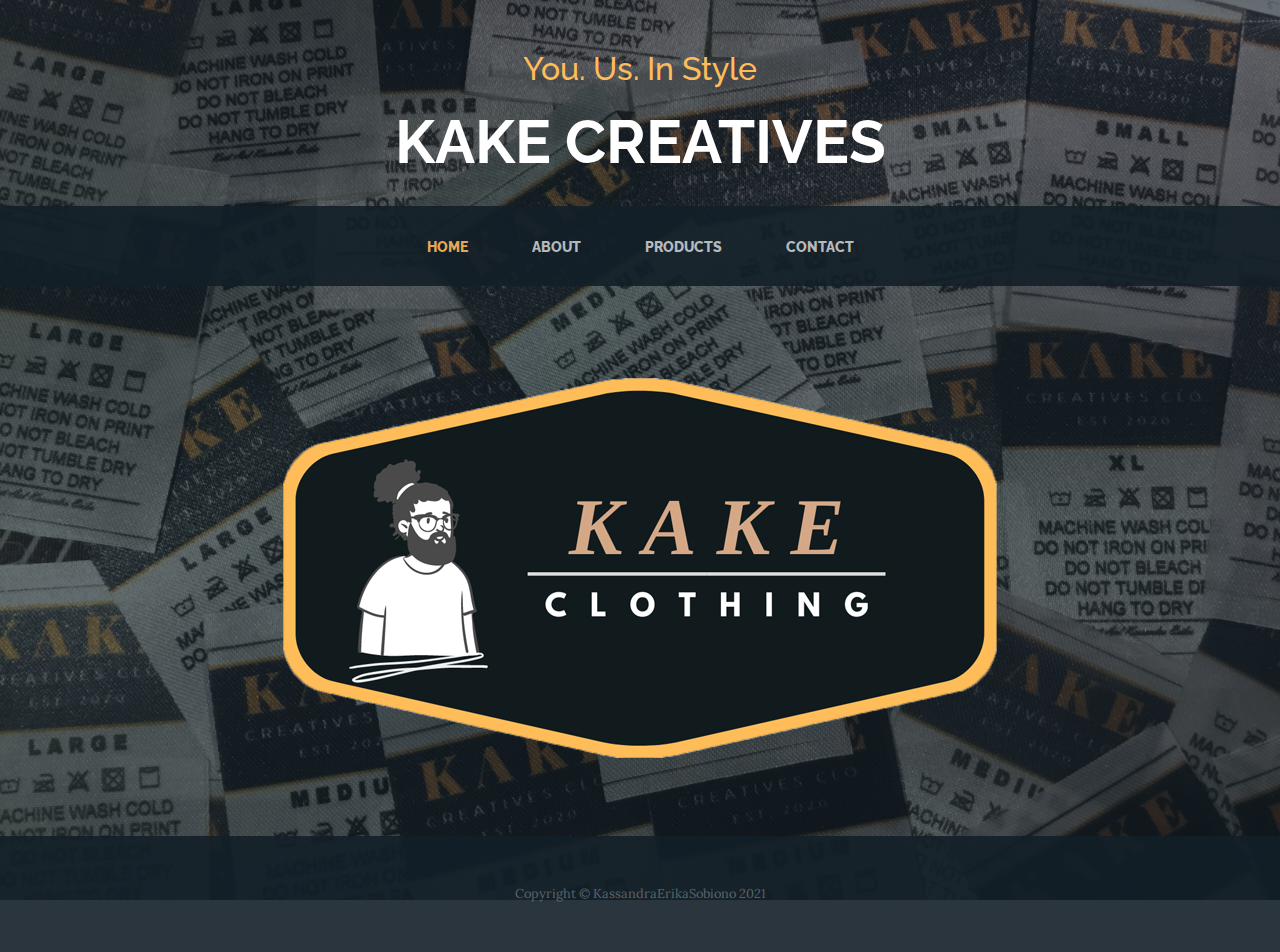
<file: index.html>
<!DOCTYPE html>
<html lang="en">

<head>

  <meta charset="utf-8">
  <meta name="viewport" content="width=device-width, initial-scale=1, shrink-to-fit=no">
  <meta name="description" content="">
  <meta name="author" content="">

  <title>Home KAKE Creatives</title>

  <!-- Bootstrap core CSS -->
  <link href="vendor/bootstrap/css/bootstrap.min.css" rel="stylesheet">

  <!-- Custom fonts for this template -->
  <link href="https://fonts.googleapis.com/css?family=Raleway:100,100i,200,200i,300,300i,400,400i,500,500i,600,600i,700,700i,800,800i,900,900i" rel="stylesheet">
  <link href="https://fonts.googleapis.com/css?family=Lora:400,400i,700,700i" rel="stylesheet">

  <!-- Custom styles for this template -->
  <link href="css/business-casual.min.css" rel="stylesheet">

</head>

<body>
  <div class="headertexts">
    <h2> You. Us. In Style </h2>
    <h1> KAKE CREATIVES </h1>
  </div>

  <!-- Navigation -->
  <nav class="navbar navbar-expand-lg navbar-dark py-lg-4" id="mainNav">
    <div class="container">
      <a class="navbar-brand text-uppercase text-expanded font-weight-bold d-lg-none" href="#">Start Bootstrap</a>
      <button class="navbar-toggler" type="button" data-toggle="collapse" data-target="#navbarResponsive" aria-controls="navbarResponsive" aria-expanded="false" aria-label="Toggle navigation">
        <span class="navbar-toggler-icon"></span>
      </button>
      <div class="collapse navbar-collapse" id="navbarResponsive">
        <ul class="navbar-nav mx-auto">
          <li class="nav-item active px-lg-4">
            <a class="nav-link text-uppercase text-expanded" href="index.html">Home
              <span class="sr-only">(current)</span>
            </a>
          </li>
          <li class="nav-item px-lg-4">
            <a class="nav-link text-uppercase text-expanded" href="about.html">About</a>
          </li>
          <li class="nav-item px-lg-4">
            <a class="nav-link text-uppercase text-expanded" href="products.html">Products</a>
          </li>
          <li class="nav-item px-lg-4">
            <a class="nav-link text-uppercase text-expanded" href="store.html">Contact</a>
          </li>
        </ul>
      </div>
    </div>
  </nav>

  
  <section class="page-section clearfix">
    <div class="container2">
      <div class="intro">
       <!-- <img class="intro-img img-fluid mb-3 mb-lg-0 rounded" src="img/LOGO2.png" alt="" class="center"> -->
        <div
        <p class="aligncenter">
    <img src="img/LOGO4.png">
</p>
     </div>
    </div> 
  </section> 
<!--
  <section class="page-section cta">
    <div class="container">
      <div class="row">
        <div class="col-xl-9 mx-auto">
          <div class="cta-inner text-center rounded">
            <h2 class="section-heading mb-4">
              <span class="section-heading-upper">Our Promise</span>
              <span class="section-heading-lower">To You</span>
            </h2>
            <p class="mb-0">When you walk into our shop to start your day, we are dedicated to providing you with friendly service, a welcoming atmosphere, and above all else, excellent products made with the highest quality ingredients. If you are not satisfied, please let us know and we will do whatever we can to make things right!</p>
          </div>
        </div>
      </div>
    </div>
  </section>
-->

  <footer class="footer text-faded text-center py-5">
    <div class="container">
      <p class="m-0 small">Copyright &copy; KassandraErikaSobiono 2021</p>
    </div>
  </footer>

  <!-- Bootstrap core JavaScript -->
  <script src="vendor/jquery/jquery.min.js"></script>
  <script src="vendor/bootstrap/js/bootstrap.bundle.min.js"></script>

</body>

</html>
</file>
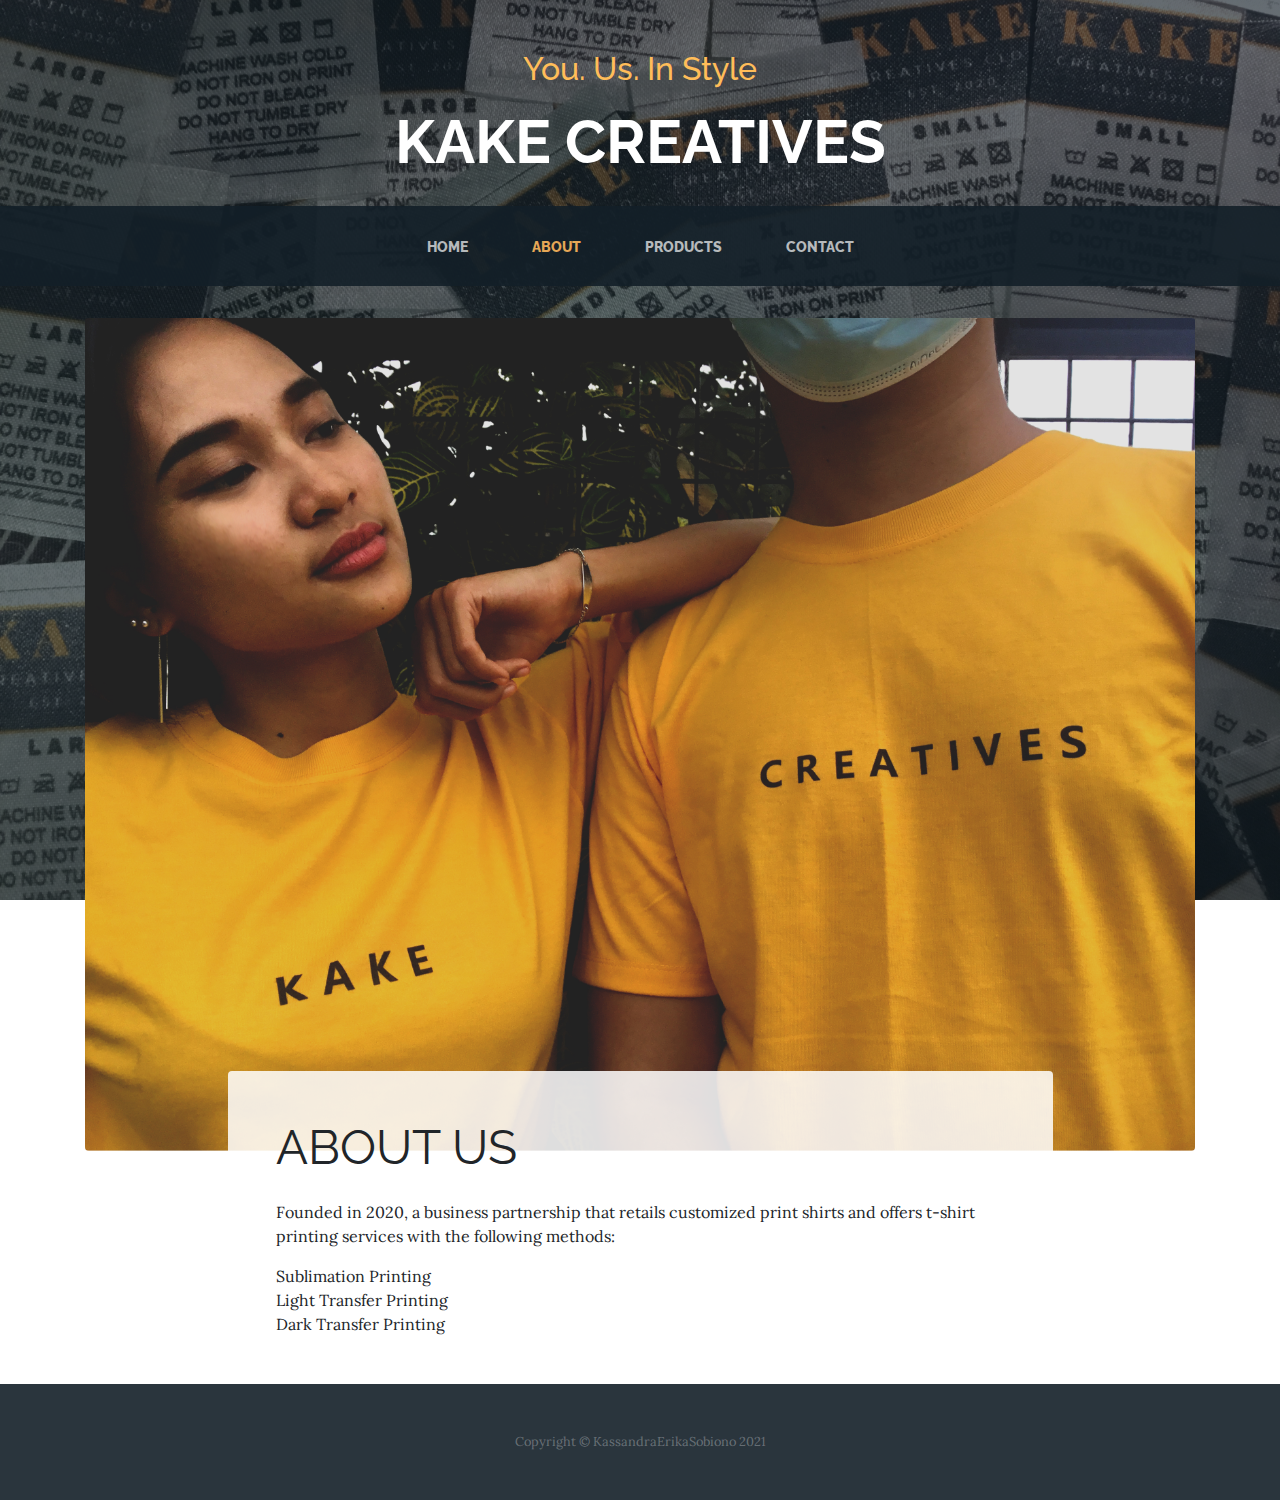
<file: about.html>
<!DOCTYPE html>
<html lang="en">

<head>

  <meta charset="utf-8">
  <meta name="viewport" content="width=device-width, initial-scale=1, shrink-to-fit=no">
  <meta name="description" content="">
  <meta name="author" content="">

  <title>About KAKE Creatives</title>

  <!-- Bootstrap core CSS -->
  <link href="vendor/bootstrap/css/bootstrap.min.css" rel="stylesheet">

  <!-- Custom fonts for this template -->
  <link href="https://fonts.googleapis.com/css?family=Raleway:100,100i,200,200i,300,300i,400,400i,500,500i,600,600i,700,700i,800,800i,900,900i" rel="stylesheet">
  <link href="https://fonts.googleapis.com/css?family=Lora:400,400i,700,700i" rel="stylesheet">

  <!-- Custom styles for this template -->
  <link href="css/business-casual.min.css" rel="stylesheet">

</head>

<body>
  <div class="headertexts">
    <h2> You. Us. In Style </h2>
    <h1> KAKE CREATIVES </h1>
  </div>

  <!-- Navigation -->
  <nav class="navbar navbar-expand-lg navbar-dark py-lg-4" id="mainNav">
    <div class="container">
      <a class="navbar-brand text-uppercase text-expanded font-weight-bold d-lg-none" href="#">Start Bootstrap</a>
      <button class="navbar-toggler" type="button" data-toggle="collapse" data-target="#navbarResponsive" aria-controls="navbarResponsive" aria-expanded="false" aria-label="Toggle navigation">
        <span class="navbar-toggler-icon"></span>
      </button>
      <div class="collapse navbar-collapse" id="navbarResponsive">
        <ul class="navbar-nav mx-auto">
          <li class="nav-item px-lg-4">
            <a class="nav-link text-uppercase text-expanded" href="index.html">Home
              <span class="sr-only">(current)</span>
            </a>
          </li>
          <li class="nav-item active px-lg-4">
            <a class="nav-link text-uppercase text-expanded" href="about.html">About</a>
          </li>
          <li class="nav-item px-lg-4">
            <a class="nav-link text-uppercase text-expanded" href="products.html">Products</a>
          </li>
          <li class="nav-item px-lg-4">
            <a class="nav-link text-uppercase text-expanded" href="store.html">Contact</a>
          </li>
        </ul>
      </div>
    </div>
  </nav>

  <section class="page-section about-heading">
    <div class="container">
      <img class="img-fluid rounded about-heading-img mb-3 mb-lg-0" src="img/KAKE COVER.jpg" alt="">
      <div class="about-heading-content">
        <div class="row">
          <div class="col-xl-9 col-lg-10 mx-auto">
            <div class="bg-faded rounded p-5">
              <h2 class="section-heading mb-4">
                <!--<span class="section-heading-upper">Strong Coffee, Strong Roots</span> -->
                <span class="section-heading-lower"><strong>About us</strong></span>
              </h2>
              <p>Founded in 2020, a business partnership that retails customized print shirts and offers t-shirt printing services with the following methods:</p>
              <p class="mb-0">Sublimation Printing<br>
              	Light Transfer Printing<br>
              	Dark Transfer Printing</p>
            </div>
          </div>
        </div>
      </div>
    </div>
  </section>

  <footer class="footer text-faded text-center py-5">
    <div class="container">
      <p class="m-0 small">Copyright &copy; KassandraErikaSobiono 2021</p>
    </div>
  </footer>

  <!-- Bootstrap core JavaScript -->
  <script src="vendor/jquery/jquery.min.js"></script>
  <script src="vendor/bootstrap/js/bootstrap.bundle.min.js"></script>

</body>

</html>
</file>
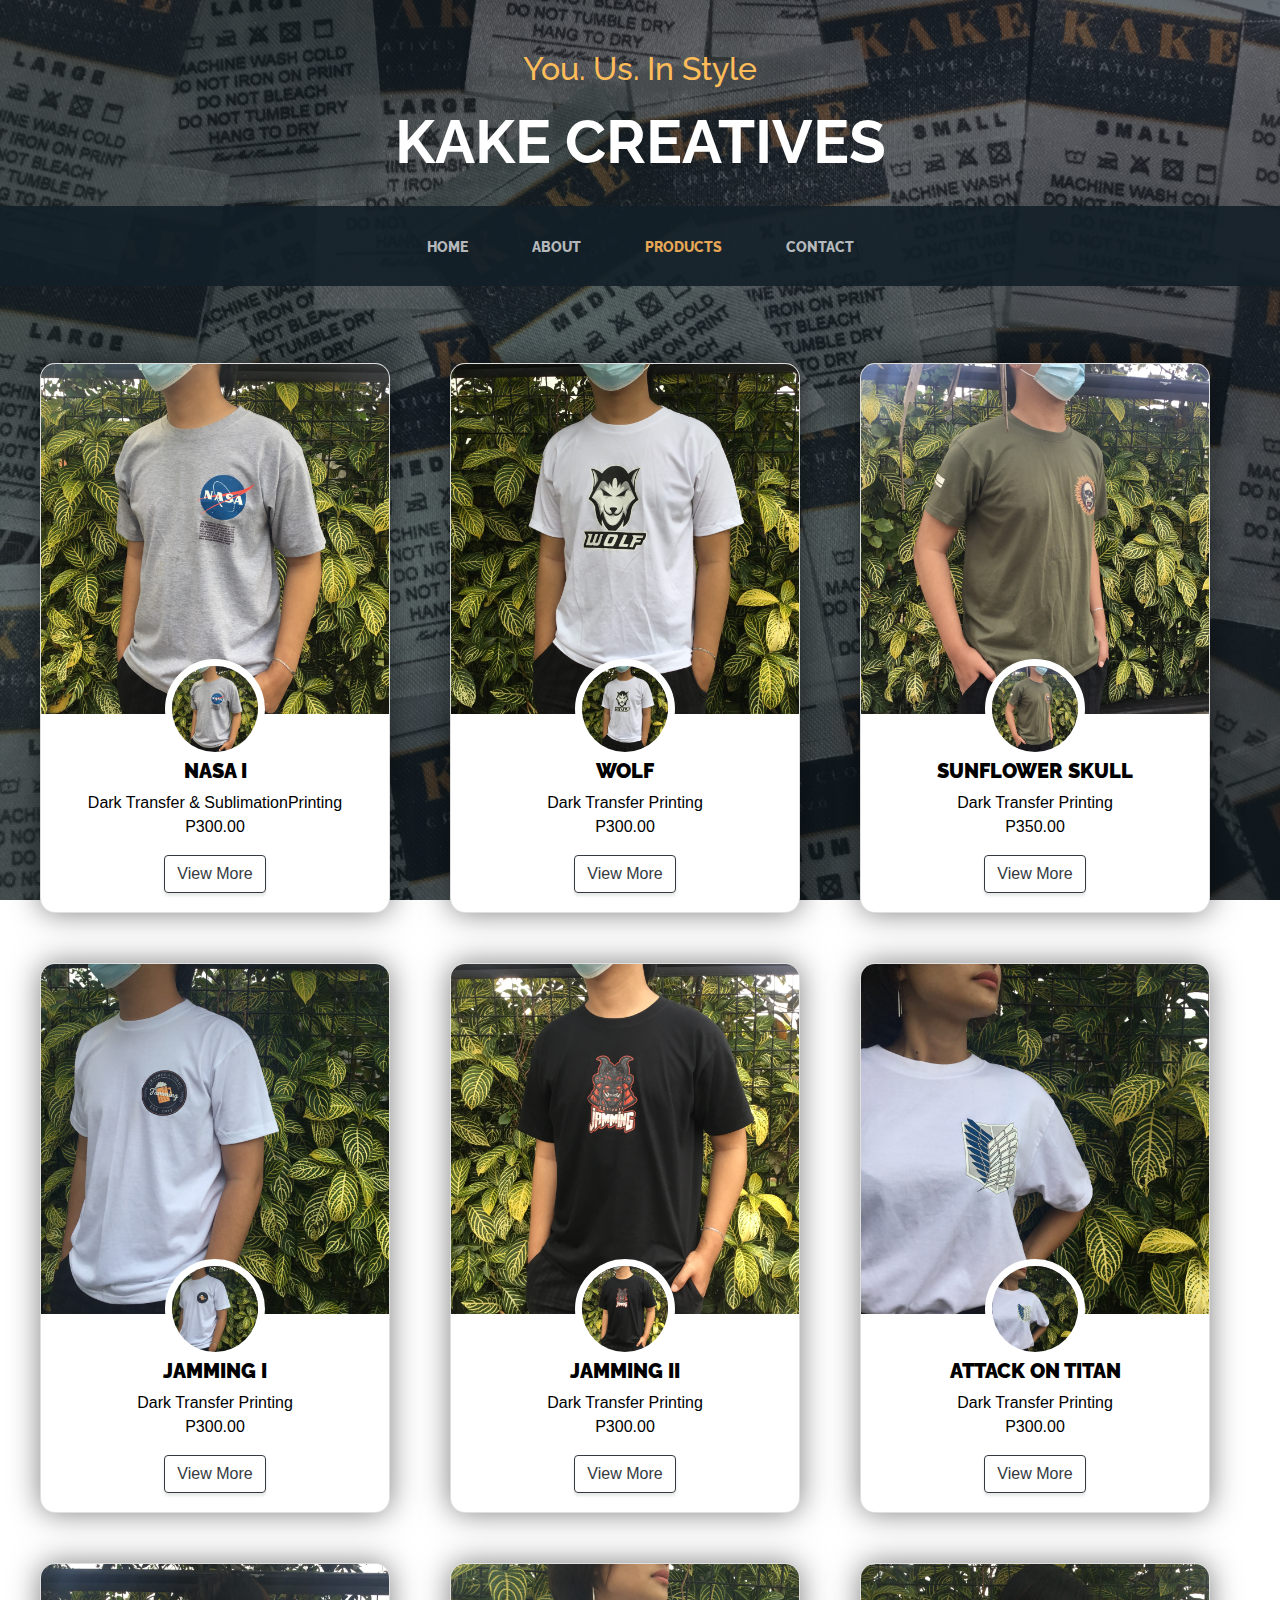
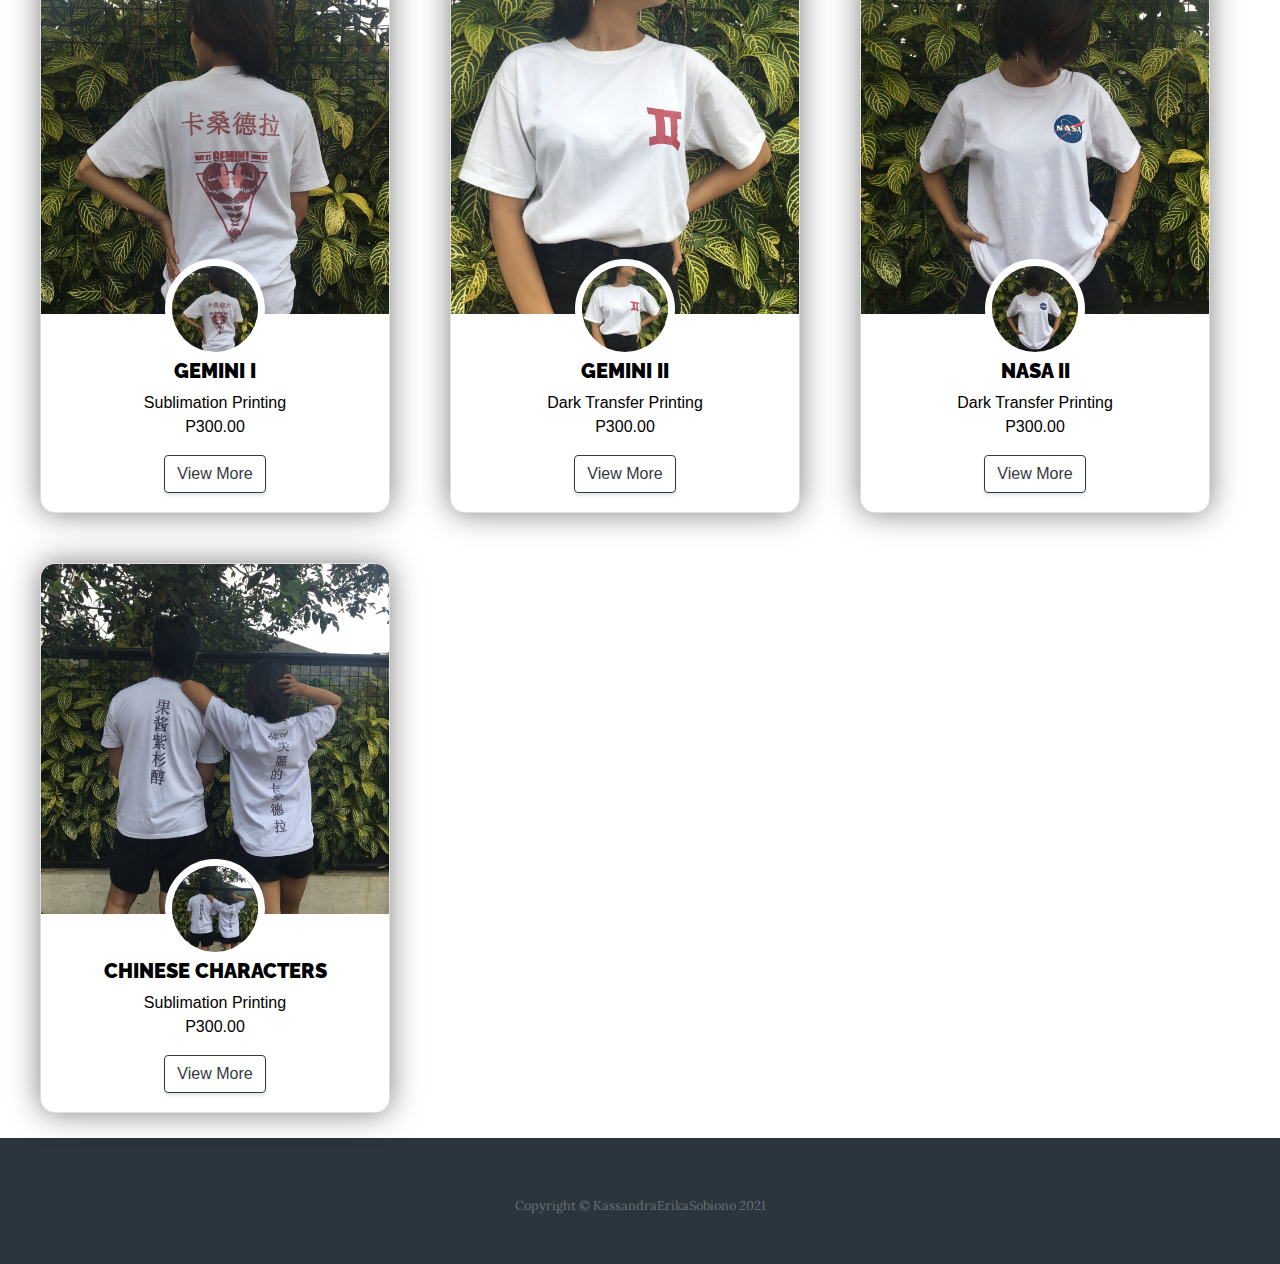
<file: products.html>
<!DOCTYPE html>
<html lang="en">

<head>

  <meta charset="utf-8">
  <meta name="viewport" content="width=device-width, initial-scale=1, shrink-to-fit=no">
  <meta name="description" content="">
  <meta name="author" content="">

  <title>Products KAKE Creatives</title>

  <!-- Bootstrap core CSS -->
  <link href="vendor/bootstrap/css/bootstrap.min.css" rel="stylesheet">

  <!-- Custom fonts for this template -->
  <link href="https://fonts.googleapis.com/css?family=Raleway:100,100i,200,200i,300,300i,400,400i,500,500i,600,600i,700,700i,800,800i,900,900i" rel="stylesheet">
  <link href="https://fonts.googleapis.com/css?family=Lora:400,400i,700,700i" rel="stylesheet">

  <!-- Custom styles for this template -->
  <link href="css/business-casual.min.css" rel="stylesheet">

</head>

<body>

  <div class="headertexts">
    <h2> You. Us. In Style </h2>
    <h1> KAKE CREATIVES </h1>
  </div>

  <!-- Navigation -->
  <nav class="navbar navbar-expand-lg navbar-dark py-lg-4" id="mainNav">
    <div class="container">
      <a class="navbar-brand text-uppercase text-expanded font-weight-bold d-lg-none" href="#">NAVIGATION BARS</a>
      <button class="navbar-toggler" type="button" data-toggle="collapse" data-target="#navbarResponsive" aria-controls="navbarResponsive" aria-expanded="false" aria-label="Toggle navigation">
        <span class="navbar-toggler-icon"></span>
      </button>
      <div class="collapse navbar-collapse" id="navbarResponsive">
        <ul class="navbar-nav mx-auto">
          <li class="nav-item px-lg-4">
            <a class="nav-link text-uppercase text-expanded" href="index.html">Home
              <span class="sr-only">(current)</span>
            </a>
          </li>
          <li class="nav-item px-lg-4">
            <a class="nav-link text-uppercase text-expanded" href="about.html">About</a>
          </li>
          <li class="nav-item active px-lg-4">
            <a class="nav-link text-uppercase text-expanded" href="products.html">Products</a>
          </li>
          <li class="nav-item px-lg-4">
            <a class="nav-link text-uppercase text-expanded" href="store.html">Contact</a>
          </li>
        </ul>
      </div>
    </div>
  </nav>

  
  <div class="exercise">
<div class="row row-cols-1 row-cols-md-3 g-4">
  <div class="col">
    <div class="card">
      <div class="img1" style="width:100%; text-align:center;"><img src="img/1.JPG" alt="" class="center">
          </div>
        <div class="img2"><img src="img/1.JPG" alt=""></div>
      <div class="main-text">
        <h1>NASA I</h1>
        <p class="card-text">Dark Transfer & SublimationPrinting <br> P300.00</p>
        <button type="button" class="btn btn-outline-dark">View More </button>
      </div>
    </div>
  </div>
  <div class="col">
    <div class="card">
      <div class="img1" style="width:100%; text-align:center;"><img src="img/2.JPG" alt="" class="center">
          </div>
        <div class="img2"><img src="img/2.JPG" alt=""></div>
      <div class="main-text">
        <h1>WOLF</h1>
        <p class="card-text">Dark Transfer Printing <br> P300.00</p></p>
        <button type="button" class="btn btn-outline-dark">View More </button>
      </div>
    </div>
  </div>
  <div class="col">
    <div class="card">
      <div class="img1" style="width:100%; text-align:center;"><img src="img/3.JPG" alt="" class="center">
          </div>
        <div class="img2"><img src="img/3.JPG" alt=""></div>
      <div class="main-text">
        <h1>SUNFLOWER SKULL</h1>
        <p class="card-text">Dark Transfer Printing<br> P350.00</p></p>
        <button type="button" class="btn btn-outline-dark">View More </button>
      </div>
    </div>
  </div>
   <div class="col-md-4">
    <div class="card">
      <div class="img1" style="width:100%; text-align:center;"><img src="img/4.JPG" alt="" class="center">
          </div>
        <div class="img2"><img src="img/4.JPG" alt=""></div>
      <div class="main-text">
        <h1>JAMMING I</h1>
        <p class="card-text">Dark Transfer Printing <br> P300.00 </p>
        <button type="button" class="btn btn-outline-dark">View More </button>
      </div>
    </div>
  </div>
   <div class="col">
    <div class="card">
      <div class="img1" style="width:100%; text-align:center;"><img src="img/5.JPG" alt="" class="center">
          </div>
        <div class="img2"><img src="img/5.JPG" alt=""></div>
      <div class="main-text">
        <h1>JAMMING II</h1>
        <p class="card-text">Dark Transfer Printing <br> P300.00</p>
        <button type="button" class="btn btn-outline-dark">View More </button>
      </div>
    </div>
  </div>
   <div class="col">
    <div class="card">
      <div class="img1" style="width:100%; text-align:center;"><img src="img/6.JPG" alt="" class="center">
          </div>
        <div class="img2"><img src="img/6.JPG" alt=""></div>
      <div class="main-text">
        <h1>ATTACK ON TITAN</h1>
        <p class="card-text">Dark Transfer Printing <br> P300.00</p>
        <button type="button" class="btn btn-outline-dark">View More </button>
      </div>
    </div>
  </div>
   <div class="col">
    <div class="card">
      <div class="img1" style="width:100%; text-align:center;"><img src="img/7.JPG" alt="" class="center">
          </div>
        <div class="img2"><img src="img/7.JPG" alt=""></div>
      <div class="main-text">
        <h1>GEMINI I</h1>
        <p class="card-text">Sublimation Printing <br> P300.00</p>
        <button type="button" class="btn btn-outline-dark">View More </button>
      </div>
    </div>
  </div>
   <div class="col">
    <div class="card">
      <div class="img1" style="width:100%; text-align:center;"><img src="img/8.JPG" alt="" class="center">
          </div>
        <div class="img2"><img src="img/8.JPG" alt=""></div>
      <div class="main-text">
        <h1>GEMINI II</h1>
        <p class="card-text">Dark Transfer Printing <br> P300.00</p>
        <button type="button" class="btn btn-outline-dark">View More </button>
      </div>
    </div>
  </div>
   <div class="col">
    <div class="card">
     <div class="img1" style="width:100%; text-align:center;"><img src="img/9.JPG" alt="" class="center">
          </div>
        <div class="img2"><img src="img/9.JPG" alt=""></div>
      <div class="main-text">
        <h1>NASA II</h1>
        <p class="card-text">Dark Transfer Printing <br> P300.00</p>
        <button type="button" class="btn btn-outline-dark">View More </button>
      </div>
    </div>
  </div>
  <div class="col">
    <div class="card" id="card10">
      <div class="img1" style="width:100%; text-align:center;"><img src="img/10.JPG" alt="" class="center">
          </div>
        <div class="img2"><img src="img/10.JPG" alt=""></div>
      <div class="main-text">
        <h1>CHINESE CHARACTERS</h1>
        <p class="card-text">Sublimation Printing <br> P300.00</p>
        <button type="button" class="btn btn-outline-dark">View More </button>
      </div>
    </div>
  </div>
</div>
</div>

  <footer class="footer text-faded text-center py-5">
    <div class="containerfooter">
      <p class="m-0 small">Copyright &copy; KassandraErikaSobiono 2021</p>
    </div>
  </footer>

  <!-- Bootstrap core JavaScript -->
  <script src="vendor/jquery/jquery.min.js"></script>
  <script src="vendor/bootstrap/js/bootstrap.bundle.min.js"></script>

</body>
</html>
</file>
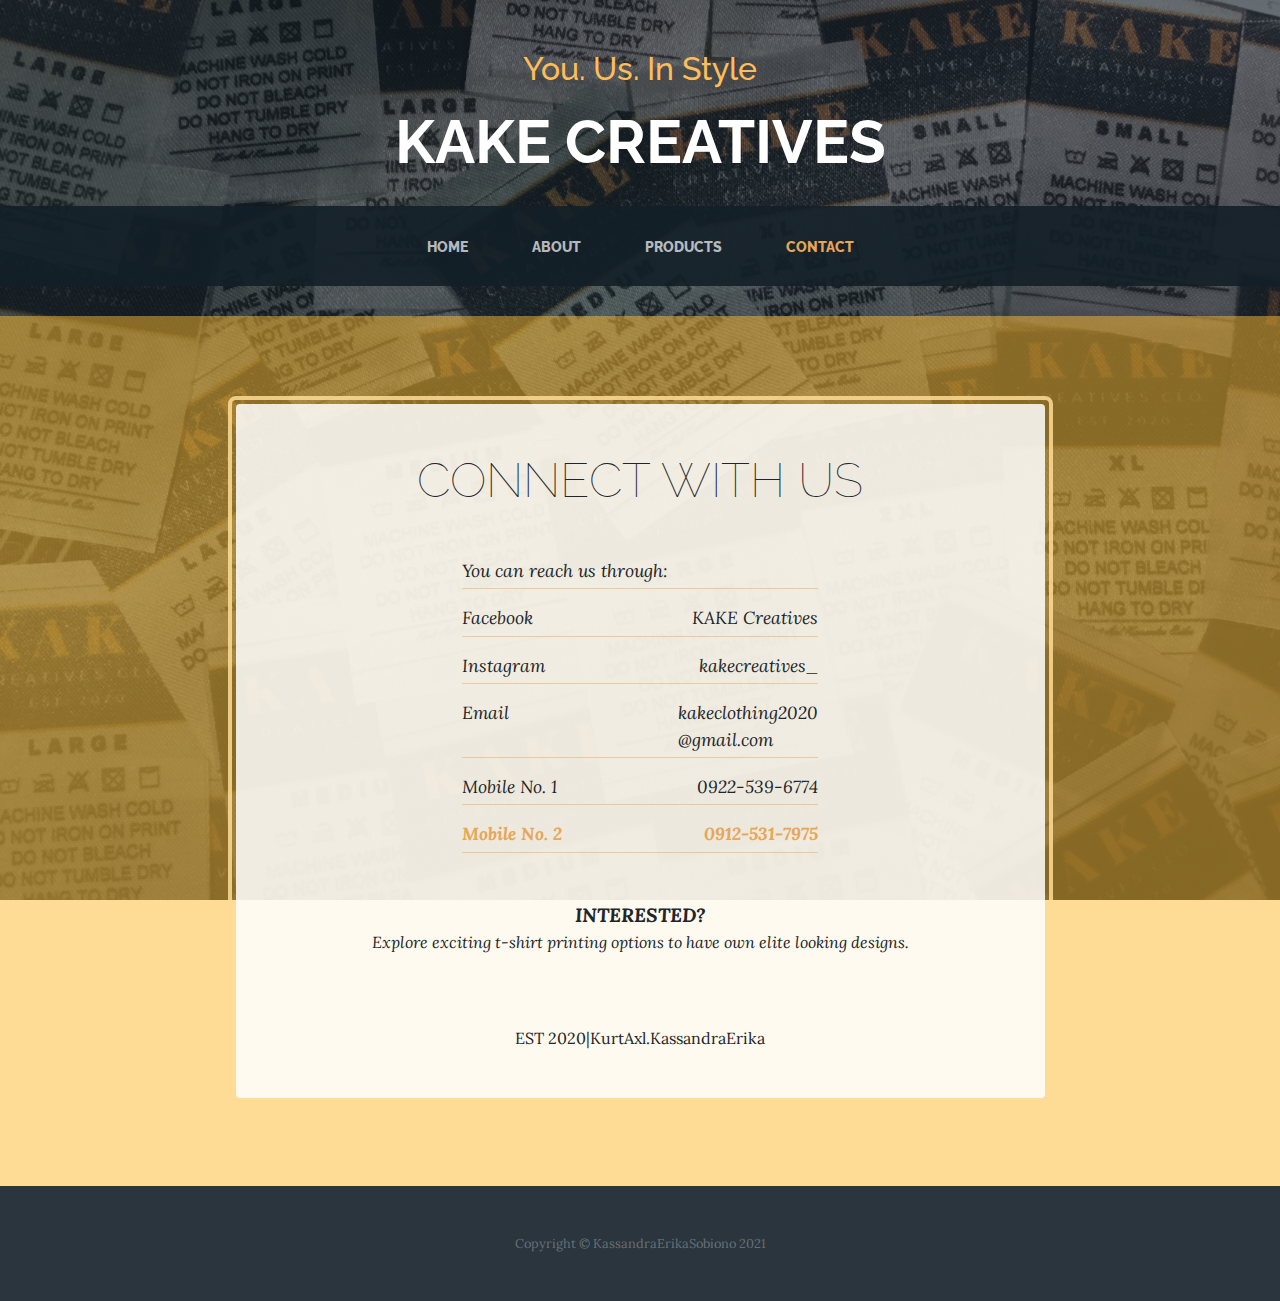
<file: store.html>
<!DOCTYPE html>
<html lang="en">

  <head>

    <meta charset="utf-8">
    <meta name="viewport" content="width=device-width, initial-scale=1, shrink-to-fit=no">
    <meta name="description" content="">
    <meta name="author" content="">

    <title>Contact KAKE Creatives</title>

    <!-- Bootstrap core CSS -->
    <link href="vendor/bootstrap/css/bootstrap.min.css" rel="stylesheet">

    <!-- Custom fonts for this template -->
    <link href="https://fonts.googleapis.com/css?family=Raleway:100,100i,200,200i,300,300i,400,400i,500,500i,600,600i,700,700i,800,800i,900,900i" rel="stylesheet">
    <link href="https://fonts.googleapis.com/css?family=Lora:400,400i,700,700i" rel="stylesheet">

    <!-- Custom styles for this template -->
    <link href="css/business-casual.min.css" rel="stylesheet">

  </head>

  <body>

  <div class="headertexts">
    <h2> You. Us. In Style </h2>
    <h1> KAKE CREATIVES </h1>
  </div>

    <!-- Navigation -->
    <nav class="navbar navbar-expand-lg navbar-dark py-lg-4" id="mainNav">
      <div class="container">
        <a class="navbar-brand text-uppercase text-expanded font-weight-bold d-lg-none" href="#">Start Bootstrap</a>
        <button class="navbar-toggler" type="button" data-toggle="collapse" data-target="#navbarResponsive" aria-controls="navbarResponsive" aria-expanded="false" aria-label="Toggle navigation">
          <span class="navbar-toggler-icon"></span>
        </button>
        <div class="collapse navbar-collapse" id="navbarResponsive">
          <ul class="navbar-nav mx-auto">
            <li class="nav-item px-lg-4">
              <a class="nav-link text-uppercase text-expanded" href="index.html">Home
                <span class="sr-only">(current)</span>
              </a>
            </li>
            <li class="nav-item px-lg-4">
              <a class="nav-link text-uppercase text-expanded" href="about.html">About</a>
            </li>
            <li class="nav-item px-lg-4">
              <a class="nav-link text-uppercase text-expanded" href="products.html">Products</a>
            </li>
            <li class="nav-item active px-lg-4">
              <a class="nav-link text-uppercase text-expanded" href="store.html">Contact</a>
            </li>
          </ul>
        </div>
      </div>
    </nav>

    <section class="page-section cta">
      <div class="container">
        <div class="row">
          <div class="col-xl-9 mx-auto">
            <div class="cta-inner text-center rounded">
              <h2 class="section-heading mb-5">
                
                <span class="section-heading-lower">Connect with us</span>
              </h2>
              <ul class="list-unstyled list-hours mb-5 text-left mx-auto">
                <li class="list-unstyled-item list-hours-item d-flex" style="width:100%; text-align:center;">
                  You can reach us through:
                </li> 
                <li class="list-unstyled-item list-hours-item d-flex">
                  Facebook
                  <span class="ml-auto">KAKE Creatives</span>
                </li>
                <li class="list-unstyled-item list-hours-item d-flex">
                  Instagram
                  <span class="ml-auto">kakecreatives_</span>
                </li>
                <li class="list-unstyled-item list-hours-item d-flex">
                  Email
                  <span class="ml-auto">kakeclothing2020<br>@gmail.com</span>
                </li>
                <li class="list-unstyled-item list-hours-item d-flex">
                  Mobile No. 1
                  <span class="ml-auto">0922-539-6774</span>
                </li>
                <li class="list-unstyled-item list-hours-item d-flex">
                  Mobile No. 2
                  <span class="ml-auto">0912-531-7975</span>
                </li>
              </ul>

              <p class="address mb-5">
                <em>
                  <strong>INTERESTED?</strong>
                  <br>
                  Explore exciting t-shirt printing options to have own elite looking designs.
                  <!--Get in touch and we can have a chat about how KAKE Creatives -->
                </em>
              </p>
              <p class="mb-0">
                
                <br>
                EST 2020|KurtAxl.KassandraErika
              </p>
            </div>
          </div>
        </div>
      </div>
    </section> 
<!--
    <section class="page-section about-heading">
      <div class="container">
        <img class="img-fluid rounded about-heading-img mb-3 mb-lg-0" src="img/about.jpg" alt="">
        <div class="about-heading-content">
          <div class="row">
            <div class="col-xl-9 col-lg-10 mx-auto">
              <div class="bg-faded rounded p-5">
                <h2 class="section-heading mb-4">
                  <span class="section-heading-upper">Strong Coffee, Strong Roots</span>
                  <span class="section-heading-lower">About Our Cafe</span>
                </h2>
                <p>Founded in 1987 by the Hernandez brothers, our establishment has been serving up rich coffee sourced from artisan farmers in various regions of South and Central America. We are dedicated to travelling the world, finding the best coffee, and bringing back to you here in our cafe.</p>
                <p class="mb-0">We guarantee that you will fall in
                  <em>lust</em>
                  with our decadent blends the moment you walk inside until you finish your last sip. Join us for your daily routine, an outing with friends, or simply just to enjoy some alone time.</p>
              </div>
            </div>
          </div>
        </div>
      </div>
    </section>
  -->

    <footer class="footer text-faded text-center py-5">
      <div class="container">
        <p class="m-0 small">Copyright &copy; KassandraErikaSobiono 2021</p>
      </div>
    </footer>

    <!-- Bootstrap core JavaScript -->
    <script src="vendor/jquery/jquery.min.js"></script>
    <script src="vendor/bootstrap/js/bootstrap.bundle.min.js"></script>

    <!-- Script to highlight the active date in the hours list -->
    <script>
      $('.list-hours li').eq(new Date().getDay()).addClass('today');
    </script>

  </body>

</html>
</file>
<file: css/business-casual.min.css>
/*!
 * Start Bootstrap - Business Casual v5.0.11 (https://startbootstrap.com/theme/business-casual)
 * Copyright 2013-2020 Start Bootstrap
 * Licensed under MIT (https://github.com/StartBootstrap/startbootstrap-business-casual/blob/master/LICENSE)
 */body{
 	font-family:Lora;
 	background-image:linear-gradient(rgba(19,31,40,.65),rgba(19,31,40,.65)),url(../img/tags.jpeg);
 	background-attachment:fixed;
 	background-position:center;
 	background-size:cover
 }
 h1,h2,h3,h4,h5,h6{
 	font-family:Raleway
 }

 p{
 	line-height:1
 	padding: 25px 50px 75px 100px;
 }

 .text-faded{
 	color:rgba(255,255,255,.3)
 }

 .site-heading{
 	margin-top:5rem;
 	margin-bottom:5rem;
 	text-transform:uppercase;
 	line-height:1;
 	font-family:Raleway
 }

 .site-heading .site-heading-upper{
 	display:block;
 	font-size:2rem;
 	font-weight:300
 }

 .site-heading .site-heading-lower{
 	font-size:5rem;
 	font-weight:600;
 	line-height:4rem

 	}

 .page-section{
 	margin-top: 30px;
 	margin-bottom:5rem
 	padding: 10px;
 }

 .section-heading{
 	text-transform:uppercase
 }

 .section-heading .section-heading-upper{
 	display:block;
 	font-size:1rem;
 	font-weight:800
 }

 .section-heading .section-heading-lower{
 	display:block;
 	font-size:3rem;
 	font-weight:100
 }

 .bg-faded{
 	background-color:rgba(255,255,255,.85)
 }

 #mainNav{
 	background-color:rgba(19,31,40,.9);
 	font-family:Raleway
 }

 #mainNav .navbar-brand{
 	color:#e6a756
 }

 #mainNav .navbar-nav .nav-item .nav-link{
 	color:rgba(255,255,255,.7);
 	font-weight:800
 }

 #mainNav .navbar-nav .nav-item.active .nav-link{
 	color:#e6a756
 }
 .navbar{
 	height: 80px;
 }

 @media (min-width:992px)
 {

 #mainNav .navbar-nav .nav-item .nav-link{
 	font-size:.9rem
 }

 #mainNav .navbar-nav .nav-item .nav-link:hover{
 	color:rgba(255,255,255,.4)
 }

 #mainNav .navbar-nav .nav-item.active .nav-link:hover{
 	color:#e6a756

 }}

 .btn-xl{
 	font-weight:700;
 	font-size:.8rem;
 	padding-top:1.5rem;
 	padding-bottom:1.5rem;
 	padding-left:2rem;
 	padding-right:2rem
 }

 .intro{
 	position:relative
 }

 @media (min-width:992px)
{

.intro .intro-img{
	width:75%;
	float:center
}

.intro .intro-text{
	left:0;
	width:60%;
	margin-top:3rem;
	position:absolute
}

.intro .intro-text .intro-button{
	width:100%;
	left:0;
	position:absolute;
	bottom:-2rem
}}

@media (min-width:1200px){

.intro .intro-text{width:45%
}}

.cta{
	padding-top:5rem;
	padding-bottom:5rem;
	background-color:rgba(253,186,46,.5)
}

.cta .cta-inner{
	position:relative;
	padding:3rem;
	margin:.5rem;
	background-color:rgba(255,255,255,.85)
}

.cta .cta-inner:before{
	border-radius:.5rem;
	content:'';
	position:absolute;
	top:-.5rem;
	bottom:-.5rem;
	left:-.5rem;
	right:-.5rem;
	border:.25rem solid rgba(255,255,255,.85);
	z-index:-1
}

@media (min-width:992px)
{

.about-heading .about-heading-img{
	position:relative;
	z-index:0
}

.about-heading .about-heading-content{
	margin-top:-5rem;
	position:relative;
	z-index:1
}}

@media (min-width:992px)
{

.product-item .product-item-title{
	position:relative;
	z-index:1;
	margin-bottom:-3rem
}

.product-item .product-item-img{
	position:relative;
	z-index:0;
	max-width:60vw
}

.product-item .product-item-description{
	position:relative;
	z-index:1;
	margin-top:-3rem;
	max-width:50vw
}}

.list-hours{
	font-size:.9rem
}

.list-hours .list-hours-item{
	border-bottom:1px solid rgba(230,167,86,.5);
	padding-bottom:.25rem;
	margin-bottom:1rem;
	font-style:italic
}

.list-hours .list-hours-item.today{
	font-weight:700;
	color:#e6a756
}

@media (min-width:992px)
{
	
.list-hours{
	width:50%;
	font-size:1.1rem
}}

.address strong{
	font-size:1.2rem
}

.footer{
	padding-top: 500px;
	background-color:rgba(19,31,40,.9)
}

.headertexts{
	text-align: center;
	color: white;
}
.headertexts h2{
	font-family: Raleway;
	padding-top: 50px;
	color: rgb(255,189,89)
}
.headertexts h1{
	font-family: Raleway;
	padding-top: 10px;
	padding-bottom: 20px;
	font-size: 60px;
	font-weight: bold;
}
.bg-primary{
	background-color:#e6a756!important
}

.btn{
	box-shadow:0 3px 3px 0 rgba(33,37,41,.1);
}

.btn-primary{
	background-color:#e6a756;
	border-color:#e6a756;
}

.btn-primary:active,.btn-primary:focus,.btn-primary:hover{
	background-color:#df902a;
	border-color:#df902a;
}

.font-weight-light{
	font-weight:100;!important
}
.container2{
	border-radius: 15px;
	position: relative;
	width: 1100px;
	height: 520px;
	padding: 0px;
	text-align: center;
	margin: auto;
	margin-top: 2px;
	color: black;
	align-content: center;
	align-items: : center;
	font-family:  sans-serif;
	text-decoration-color: black;
}
.container img{
	padding-top: 2px;
 }

.exercise{
	border-radius: 15px;
	position: relative;
	width: 1200px;
	height: 2450px;
	padding: 0px;
	text-align: center;
	margin: auto;
	margin-top: 2px;
	color: black;
	align-content: center;
	align-items: : center;
	font-family:  sans-serif;
	text-decoration-color: black;
}
.profile-area{
	padding: 80px 0;
}
.card{
	margin-top: 50px;
	height: 550px;
	width: 350px;
	box-shadow: 0 0 30px rgba(0,0,0,0.5);
	overflow: hidden;
	border-radius: 15px;
}

.img1 img{
	height: 350px;
	width: 100%;
	max-width: 150%;
	max-height: 130%;
}
.img2{
	padding-top: 0px;
}
.img2 img{
	position: relative;
	display: block;
	margin-left: auto;
	margin-right: auto;
	z-index: 1;
	width: 100px;
	height: 100px;
	border-radius: 50%;
	border: 7px solid #fff;
	margin-top: -55px;
}
.img3 img{
	height: 200px;
	width: 200px;
	width: 80%;
	height: 130%;
}
.img4 img{
	position: relative;
	display: block;
	margin-left: auto;
	margin-right: auto;
	z-index: 1;
	width: 100px;
	height: 100px;
	border-radius: 50%;
	border: 7px solid #fff;
	margin-top: -55px;
}
.img5 img{
	height: 200px;
	width: 200px;
	width: 80%;
	height: 130%;
}
.img6 img{
	position: relative;
	display: block;
	margin-left: auto;
	margin-right: auto;
	z-index: 1;
	width: 100px;
	height: 100px;
	border-radius: 50%;
	border: 7px solid #fff;
	margin-top: -55px;
}
.card:hover .img2 .img4 .img6 img{
	border-color: darkcyan;
	transition: .7s;
} 
.main-text{
	padding: 0%;
	text-align: center;
}
.main-text h1{
	text-transform: uppercase;
	font-weight: 900;
	font-size: 20px;
}
.main-text p{
	font-size: 16px;
	padding: 0 35px;
}
.btn{
	font-size: 
}
.containerfooter{
	margin-top: 10px;
}
#card10{
	align-self: center;
}
</file>
